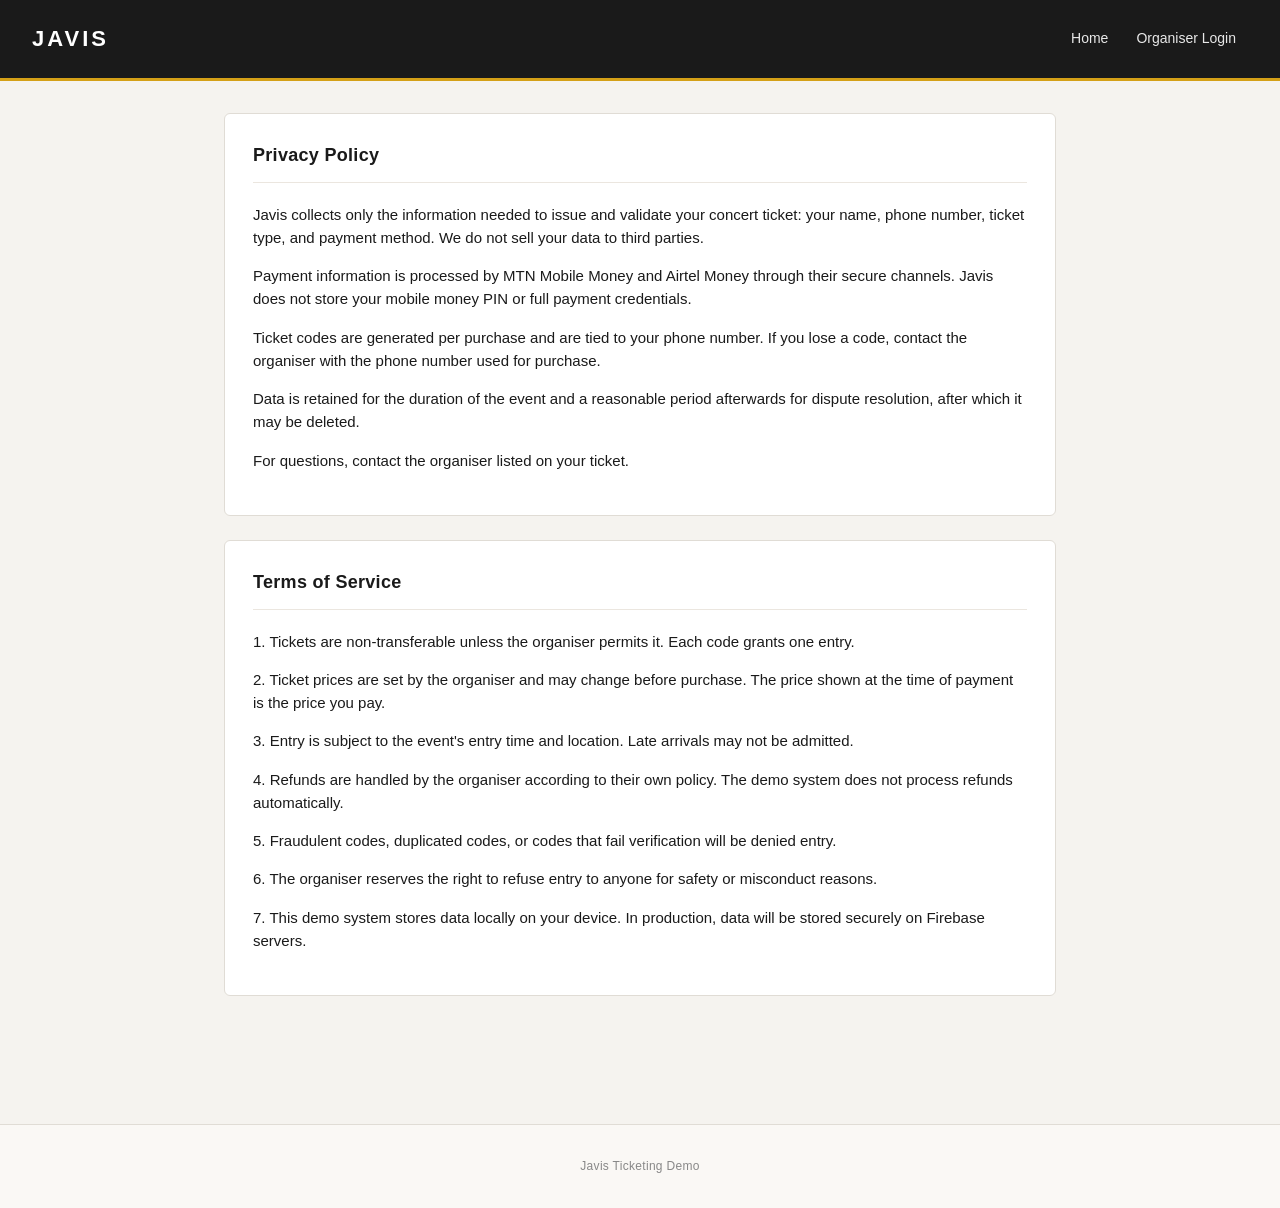
<file: privacy.html>
<!DOCTYPE html>
<html lang="en">
<head>
  <meta charset="UTF-8">
  <meta name="viewport" content="width=device-width, initial-scale=1.0">
  <title>Javis - Privacy &amp; Terms</title>
  <link rel="stylesheet" href="css/style.css">
</head>
<body>

<header>
  <h1>JAVIS</h1>
  <nav>
    <a href="index.html">Home</a>
    <a href="login.html">Organiser Login</a>
  </nav>
</header>

<main>
  <div class="card">
    <h2>Privacy Policy</h2>
    <p>Javis collects only the information needed to issue and validate your concert ticket: your name, phone number, ticket type, and payment method. We do not sell your data to third parties.</p>
    <p>Payment information is processed by MTN Mobile Money and Airtel Money through their secure channels. Javis does not store your mobile money PIN or full payment credentials.</p>
    <p>Ticket codes are generated per purchase and are tied to your phone number. If you lose a code, contact the organiser with the phone number used for purchase.</p>
    <p>Data is retained for the duration of the event and a reasonable period afterwards for dispute resolution, after which it may be deleted.</p>
    <p>For questions, contact the organiser listed on your ticket.</p>
  </div>

  <div class="card">
    <h2>Terms of Service</h2>
    <p>1. Tickets are non-transferable unless the organiser permits it. Each code grants one entry.</p>
    <p>2. Ticket prices are set by the organiser and may change before purchase. The price shown at the time of payment is the price you pay.</p>
    <p>3. Entry is subject to the event's entry time and location. Late arrivals may not be admitted.</p>
    <p>4. Refunds are handled by the organiser according to their own policy. The demo system does not process refunds automatically.</p>
    <p>5. Fraudulent codes, duplicated codes, or codes that fail verification will be denied entry.</p>
    <p>6. The organiser reserves the right to refuse entry to anyone for safety or misconduct reasons.</p>
    <p>7. This demo system stores data locally on your device. In production, data will be stored securely on Firebase servers.</p>
  </div>
</main>

<footer>Javis Ticketing Demo</footer>
</body>
</html>
</file>
<file: css/style.css>
/* ============================================
   JAVIS - ticketing stylesheet
   Plain, human, no gradients, no fuss.
   ============================================ */

* { box-sizing: border-box; }

html, body {
  margin: 0;
  padding: 0;
}

body {
  font-family: -apple-system, BlinkMacSystemFont, "Segoe UI", Roboto, Helvetica, Arial, sans-serif;
  font-size: 15px;
  line-height: 1.55;
  color: #1a1a1a;
  background: #f5f3ef;
}

/* ---------- Header ---------- */

header {
  background: #1a1a1a;
  color: #fff;
  padding: 20px 32px;
  display: flex;
  justify-content: space-between;
  align-items: center;
  flex-wrap: wrap;
  gap: 12px;
  border-bottom: 3px solid #d4a017;
}

header h1 {
  margin: 0;
  font-size: 22px;
  letter-spacing: 3px;
  font-weight: 700;
  color: #fff;
}

header nav {
  display: flex;
  gap: 4px;
  flex-wrap: wrap;
}

header nav a {
  color: #e8e8e8;
  text-decoration: none;
  font-size: 14px;
  padding: 8px 12px;
  border-radius: 4px;
  transition: background 0.15s, color 0.15s;
}

header nav a:hover {
  background: #2a2a2a;
  color: #d4a017;
}

/* ---------- Main ---------- */

main {
  max-width: 880px;
  margin: 0 auto;
  padding: 32px 24px 64px;
}

/* ---------- Cards ---------- */

.card {
  background: #fff;
  border: 1px solid #e0dcd5;
  border-radius: 6px;
  padding: 28px;
  margin-bottom: 24px;
}

.card h2 {
  margin: 0 0 20px;
  font-size: 18px;
  font-weight: 600;
  color: #1a1a1a;
  padding-bottom: 12px;
  border-bottom: 1px solid #ebe6df;
  letter-spacing: 0.3px;
}

.card h3 {
  margin: 0 0 8px;
  font-size: 15px;
  font-weight: 600;
  text-transform: uppercase;
  letter-spacing: 1px;
  color: #1a1a1a;
}

/* ---------- Event info block ---------- */

.event-info h2 {
  font-size: 26px;
  font-weight: 700;
  border-bottom: 1px solid #ebe6df;
  padding-bottom: 16px;
  margin-bottom: 16px;
  letter-spacing: -0.3px;
}

.event-info p {
  margin: 8px 0;
  font-size: 14px;
  color: #555;
}

.event-info p strong {
  color: #1a1a1a;
  font-weight: 600;
  display: inline-block;
  min-width: 110px;
}

/* ---------- Ticket options ---------- */

.ticket-options {
  display: grid;
  grid-template-columns: 1fr 1fr;
  gap: 20px;
}

.ticket-box {
  border: 1px solid #e0dcd5;
  border-radius: 6px;
  padding: 24px;
  background: #faf8f5;
  display: flex;
  flex-direction: column;
  transition: border-color 0.2s, background 0.2s;
}

.ticket-box:hover {
  border-color: #d4a017;
  background: #fff;
}

.ticket-box h3 {
  color: #1a1a1a;
}

.ticket-box .price {
  font-size: 28px;
  font-weight: 700;
  color: #1a1a1a;
  margin: 12px 0;
  letter-spacing: -0.5px;
}

.ticket-box p.desc {
  font-size: 13px;
  color: #666;
  flex-grow: 1;
  margin: 0 0 20px;
  min-height: 40px;
}

.ticket-box button {
  align-self: flex-start;
}

/* ---------- Buttons ---------- */

button, .btn {
  background: #1a1a1a;
  color: #fff;
  border: none;
  border-radius: 4px;
  padding: 11px 20px;
  font-size: 14px;
  font-weight: 500;
  font-family: inherit;
  cursor: pointer;
  text-decoration: none;
  display: inline-block;
  transition: background 0.15s;
  letter-spacing: 0.2px;
}

button:hover, .btn:hover {
  background: #333;
}

button:disabled {
  background: #888;
  cursor: not-allowed;
}

button.secondary {
  background: #fff;
  color: #1a1a1a;
  border: 1px solid #1a1a1a;
}

button.secondary:hover {
  background: #f0ece6;
}

button.danger {
  background: #8b1e1e;
}

button.danger:hover {
  background: #a02424;
}

/* ---------- Forms ---------- */

label {
  display: block;
  margin: 16px 0 6px;
  font-size: 13px;
  font-weight: 600;
  color: #333;
  letter-spacing: 0.2px;
}

label:first-of-type {
  margin-top: 0;
}

input, select, textarea {
  width: 100%;
  padding: 10px 12px;
  border: 1px solid #d0ccc4;
  border-radius: 4px;
  font-size: 14px;
  font-family: inherit;
  background: #fff;
  color: #1a1a1a;
  transition: border-color 0.15s, box-shadow 0.15s;
}

input:focus, select:focus, textarea:focus {
  outline: none;
  border-color: #1a1a1a;
  box-shadow: 0 0 0 3px rgba(26, 26, 26, 0.08);
}

/* ---------- Rows ---------- */

.row {
  display: grid;
  grid-template-columns: 1fr 1fr;
  gap: 16px;
}

/* ---------- Text utility ---------- */

.muted {
  color: #666;
  font-size: 13px;
  line-height: 1.6;
}

.error {
  color: #8b1e1e;
  font-size: 13px;
  margin: 12px 0;
  padding: 10px 12px;
  background: #fdf2f2;
  border-left: 3px solid #8b1e1e;
  border-radius: 3px;
  min-height: 0;
}

.error:empty {
  display: none;
}

/* ---------- Ticket code display ---------- */

.code-display {
  font-family: "SF Mono", "Consolas", "Courier New", monospace;
  font-size: 22px;
  font-weight: 600;
  letter-spacing: 3px;
  background: #1a1a1a;
  color: #d4a017;
  border-radius: 6px;
  padding: 24px;
  text-align: center;
  word-break: break-all;
  margin: 20px 0;
}

/* ---------- Success card ---------- */

.card.success {
  border-left: 4px solid #2f7d32;
  background: #f6fbf6;
}

.card.success h2 {
  color: #2f7d32;
  border-bottom-color: #c8e6c9;
}

/* ---------- Tables ---------- */

table {
  width: 100%;
  border-collapse: collapse;
  font-size: 13px;
  margin-top: 12px;
}

th, td {
  border-bottom: 1px solid #ebe6df;
  padding: 12px 10px;
  text-align: left;
  vertical-align: top;
}

th {
  background: #f5f3ef;
  font-weight: 600;
  font-size: 12px;
  text-transform: uppercase;
  letter-spacing: 0.5px;
  color: #555;
  border-bottom: 2px solid #e0dcd5;
}

td {
  font-family: inherit;
}

tbody tr:hover {
  background: #faf8f5;
}

/* ---------- Notices ---------- */

.notice {
  background: #fff8e1;
  border-left: 3px solid #d4a017;
  padding: 14px 16px;
  font-size: 13px;
  margin-bottom: 20px;
  color: #5c4a00;
  border-radius: 3px;
}

/* ---------- Public link display ---------- */

#public-link {
  font-family: "SF Mono", "Consolas", "Courier New", monospace;
  font-size: 13px;
  color: #1a1a1a;
  background: #f5f3ef;
  padding: 8px 12px;
  border-radius: 4px;
  display: inline-block;
  margin-top: 6px;
  border: 1px solid #e0dcd5;
}

/* ---------- Footer ---------- */

footer {
  text-align: center;
  padding: 32px 16px;
  font-size: 12px;
  color: #888;
  letter-spacing: 0.3px;
  border-top: 1px solid #e0dcd5;
  background: #faf8f5;
  margin-top: 40px;
}

/* ---------- Responsive ---------- */

@media (max-width: 640px) {
  header {
    padding: 16px 20px;
  }

  header h1 {
    font-size: 18px;
    letter-spacing: 2px;
  }

  header nav {
    width: 100%;
  }

  header nav a {
    padding: 6px 10px;
    font-size: 13px;
  }

  main {
    padding: 20px 16px 48px;
  }

  .card {
    padding: 20px;
  }

  .event-info h2 {
    font-size: 22px;
  }

  .ticket-options {
    grid-template-columns: 1fr;
  }

  .row {
    grid-template-columns: 1fr;
  }

  .code-display {
    font-size: 18px;
    letter-spacing: 2px;
    padding: 20px;
  }

  table {
    font-size: 12px;
  }

  th, td {
    padding: 8px 6px;
  }
}
</file>
